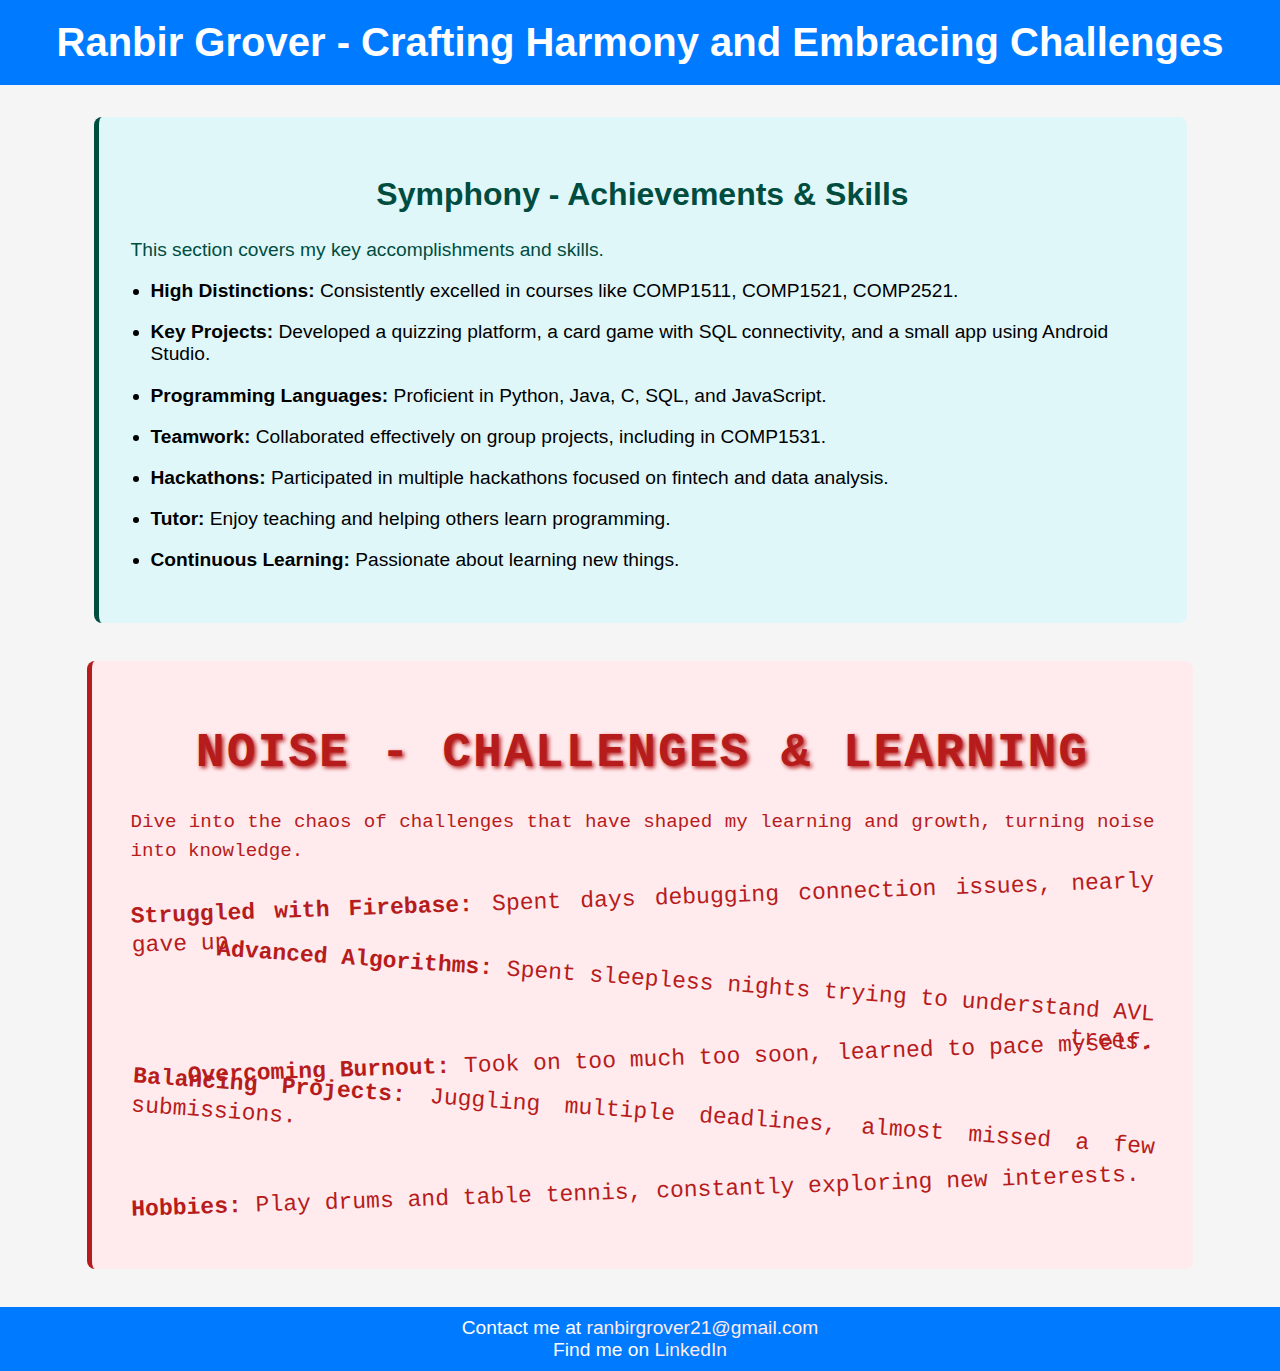
<file: index.html>
<!DOCTYPE html>
<html lang="en">
<head>
    <meta charset="UTF-8">
    <meta name="viewport" content="width=device-width, initial-scale=1.0">
    <title>Ranbir Grover - Symphony and Noise</title>
    <link rel="stylesheet" href="styles.css">
</head>
<body>

    <!-- Header Section -->
    <header>
        <h1>Ranbir Grover - Crafting Harmony and Embracing Challenges</h1>
    </header>

    <!-- Symphony Section -->
    <section id="symphony">
        <h2>Symphony - Achievements & Skills</h2>
        <p>This section covers my key accomplishments and skills.</p>
        <ul>
            <li><strong>High Distinctions:</strong> Consistently excelled in courses like COMP1511, COMP1521, COMP2521.</li>
            <li><strong>Key Projects:</strong> Developed a quizzing platform, a card game with SQL connectivity, and a small app using Android Studio.</li>
            <li><strong>Programming Languages:</strong> Proficient in Python, Java, C, SQL, and JavaScript.</li>
            <li><strong>Teamwork:</strong> Collaborated effectively on group projects, including in COMP1531.</li>
            <li><strong>Hackathons:</strong> Participated in multiple hackathons focused on fintech and data analysis.</li>
            <li><strong>Tutor:</strong> Enjoy teaching and helping others learn programming.</li>
            <li><strong>Continuous Learning:</strong> Passionate about learning new things.</li>
        </ul>
    </section>

    <!-- Noise Section -->
    <section id="noise">
        <h2>Noise - Challenges & Learning</h2>
        <p>Dive into the chaos of challenges that have shaped my learning and growth, turning noise into knowledge.</p>
        <ul>
            <li class="chaotic"><strong>Struggled with Firebase:</strong> Spent days debugging connection issues, nearly gave up.</li>
            <li class="chaotic" style="text-align: right;"><strong>Advanced Algorithms:</strong> Spent sleepless nights trying to understand AVL trees.</li>
            <li class="chaotic" style="text-align: right;"><strong>Overcoming Burnout:</strong> Took on too much too soon, learned to pace myself.</li>
            <li class="chaotic"><strong>Balancing Projects:</strong> Juggling multiple deadlines, almost missed a few submissions.</li>
            <li class="chaotic"><strong>Hobbies:</strong> Play drums and table tennis, constantly exploring new interests.</li>
        </ul>
    </section>

    <!-- Footer Section -->
    <footer>
        <p>Contact me at <a href="mailto:ranbirgrover21@gmail.com">ranbirgrover21@gmail.com</a></p>
        <p>Find me on <a href="https://www.linkedin.com/in/ranbir-grover-287182231/" target="_blank">LinkedIn</a></p>
    </footer>

</body>
</html>
</file>
<file: styles.css>
/* General Styles */
body {
    font-family: Arial, sans-serif;
    margin: 0;
    padding: 0;
    background-color: #f5f5f5;
}

/* Header Section */
header {
    background-color: #007BFF;
    padding: 20px;
    text-align: center;
    color: white;
}

header h1 {
    margin: 0;
    font-size: 2.5em;
}

/* Symphony Section */
#symphony {
    background-color: #e0f7fa;
    border-left: 5px solid #004d40;
    padding: 2em;
    margin: 2em auto;
    width: 80%;
    border-radius: 8px;
}

#symphony h2 {
    text-align: center;
    font-size: 2em;
    color: #004d40;
}

#symphony p {
    font-size: 1.2em;
    color: #004d40;
    text-align: justify;
}

#symphony ul {
    list-style-type: disc;
    padding-left: 20px;
}

#symphony ul li {
    margin-bottom: 1em;
    font-size: 1.2em;
}

/* Noise Section */
#noise {
    background-color: #ffebee;
    border-left: 5px solid #b71c1c;
    padding: 2em;
    margin: 2em auto;
    width: 80%;
    border-radius: 8px;
    font-family: 'Courier New', monospace;
    font-size: 1.2em;
    color: #b71c1c;
    line-height: 1.5em;
    text-align: justify;
    position: relative;
}

#noise ul {
    list-style-type: none;
    padding-left: 0;
}

#noise ul li {
    margin-bottom: 1em;
    font-size: 1.2em;
    position: relative;
    transform: rotate(-2deg);
}

#noise ul li:nth-child(even) {
    transform: rotate(4deg);
}

#noise h2 {
    text-align: center;
    font-size: 2.5em;
    text-transform: uppercase;
    letter-spacing: 2px;
    text-shadow: 2px 2px 4px #b71c1c;
}

/* Footer Section */
footer {
    background-color: #007BFF;
    padding: 10px;
    text-align: center;
    color: white;
}

footer p {
    margin: 0;
    font-size: 1.2em;
}

footer a {
    color: #ffebee;
    text-decoration: none;
}
</file>
